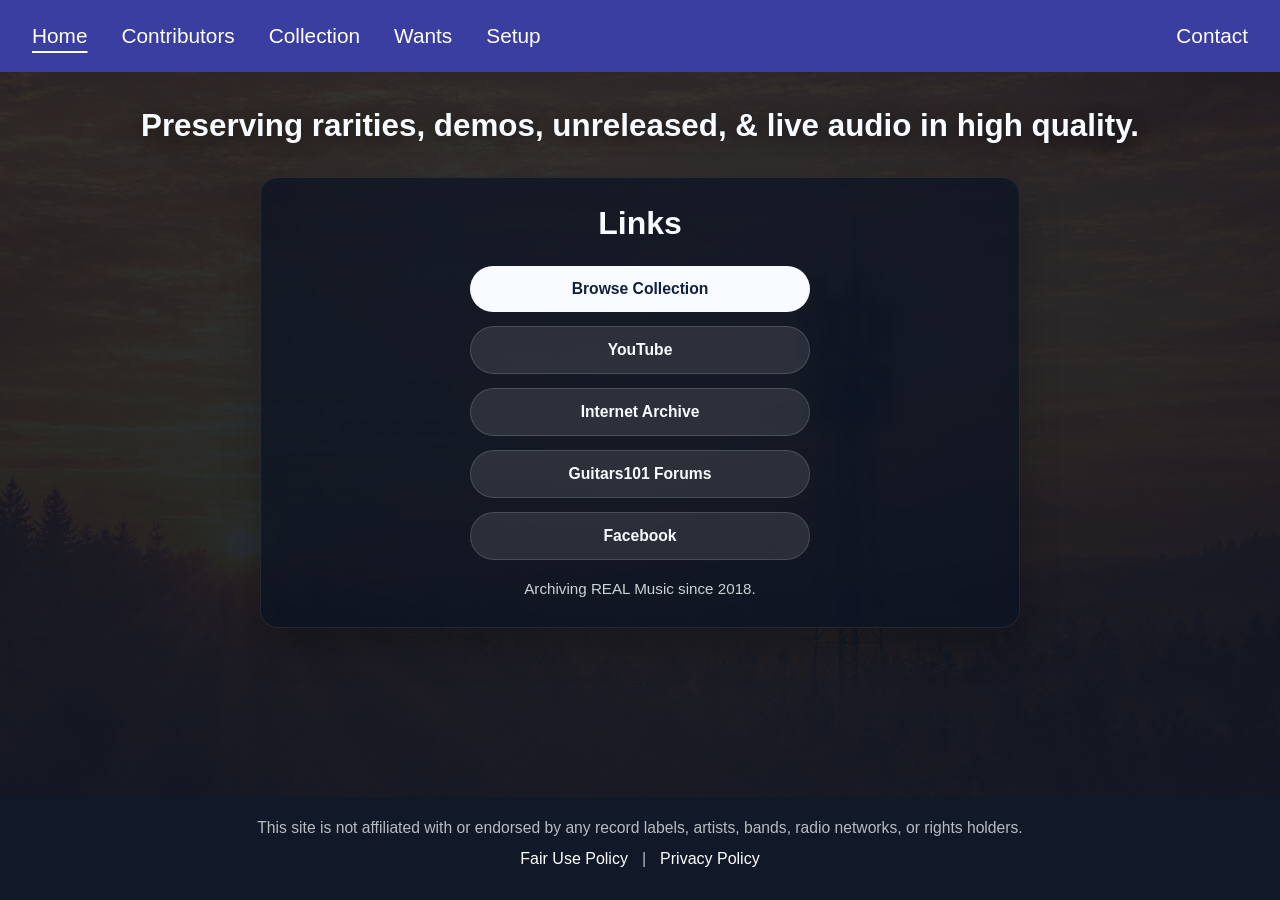
<file: index.html>
<!DOCTYPE html>
<html lang="en">
<head>
  <meta charset="UTF-8" />
  <meta name="viewport" content="width=device-width, initial-scale=1.0" />
  <title>AMixingStandPoint</title>
  <meta
    name="description"
    content="AMixingStandPoint archives rare music, demos, unreleased material, and high quality live audio, with links to the collection, YouTube channel, Internet Archive, forums, and Facebook."
  />
  <link rel="icon" type="image/png" href="logo.png" />
  <link rel="shortcut icon" href="logo.png" />
  <link rel="apple-touch-icon" href="logo.png" />
  <link rel="stylesheet" href="style.css" />
  <style>
    .home-strip {
      position: relative;
      z-index: 2;
      max-width: 1360px;
      margin: 0 auto;
      padding: 6px 24px 70px;
    }

    .home-title-wrap {
      text-align: center;
      margin-bottom: 34px;
    }

    .home-tagline {
      margin: 0;
    }

    .home-intro {
      max-width: 760px;
      margin: 0 auto 32px;
      text-align: center;
      background: rgba(10, 18, 35, 0.72);
      border: 1px solid rgba(255, 255, 255, 0.08);
      border-radius: 18px;
      padding: 26px 24px;
      backdrop-filter: blur(4px);
      box-shadow: 0 16px 40px rgba(0, 0, 0, 0.24);
    }

    .home-intro h2 {
      font-size: 2rem;
      line-height: 1.2;
      margin: 0 0 24px;
      color: #f8fbff;
    }

    .home-cta-row {
      display: flex;
      flex-direction: column;
      align-items: center;
      gap: 14px;
      margin: 0 0 18px;
    }

    .home-cta-row a {
      display: inline-block;
      width: 100%;
      max-width: 340px;
      padding: 14px 24px;
      border-radius: 999px;
      font-weight: 700;
      font-size: 0.98rem;
      text-align: center;
      transition: transform 0.2s ease, opacity 0.2s ease;
    }

    .home-cta-primary {
      background: #f8fbff;
      color: #13203d;
    }

    .home-cta-secondary {
      background: rgba(255, 255, 255, 0.1);
      color: #f8fbff;
      border: 1px solid rgba(255, 255, 255, 0.14);
    }

    .home-cta-row a:hover {
      transform: translateY(-2px);
      opacity: 0.95;
    }

    .home-subtext {
      font-size: 0.95rem;
      line-height: 1.5;
      color: rgba(248, 251, 255, 0.82);
      margin: 0;
    }

    @media (max-width: 700px) {
      .home-strip {
        padding: 0 16px 44px;
      }

      .home-title-wrap {
        margin-bottom: 24px;
      }

      .home-intro {
        padding: 22px 16px;
      }

      .home-intro h2 {
        font-size: 1.55rem;
      }

      .home-cta-row a {
        max-width: 100%;
      }
    }
  </style>
</head>
<body>
  <header class="page-header">
    <div class="page-shell">
      <nav class="top-tabs">
        <a href="index.html" class="active">Home</a>
        <a href="contributors.html">Contributors</a>
        <a href="collection.html">Collection</a>
        <a href="wants.html">Wants</a>
        <a href="about.html">Setup</a>
        <a href="contact.html" class="contact-tab">Contact</a>
      </nav>
    </div>
  </header>

  <main class="page-main">
    <div class="home-strip">
      <div class="home-title-wrap">
        <h1 class="home-tagline">Preserving rarities, demos, unreleased, & live audio in high quality.</h1>
      </div>

      <section class="home-intro">
        <h2>Links</h2>

        <div class="home-cta-row">
          <a href="collection.html" class="home-cta-primary">Browse Collection</a>
          <a href="https://www.youtube.com/@amixingstandpoint" class="home-cta-secondary" target="_blank" rel="noopener noreferrer">YouTube</a>
          <a href="https://archive.org/details/@amixingstandpoint/uploads" class="home-cta-secondary" target="_blank" rel="noopener noreferrer">Internet Archive</a>
          <a href="https://www.guitars101.com/members/amixingstandpoint.249171/" class="home-cta-secondary" target="_blank" rel="noopener noreferrer">Guitars101 Forums</a>
          <a href="https://www.facebook.com/amixingstandpoint/" class="home-cta-secondary" target="_blank" rel="noopener noreferrer">Facebook</a>
        </div>

        <p class="home-subtext">Archiving REAL Music since 2018.</p>
      </section>
    </div>
  </main>

  <footer class="site-footer">
    <div class="footer-inner">
      <p>This site is not affiliated with or endorsed by any record labels, artists, bands, radio networks, or rights holders.</p>
      <div class="footer-policy-links">
        <a href="fairuse.html">Fair Use Policy</a>
        <span class="footer-divider">|</span>
        <a href="privacy.html">Privacy Policy</a>
      </div>
    </div>
  </footer>
</body>
</html>
</file>
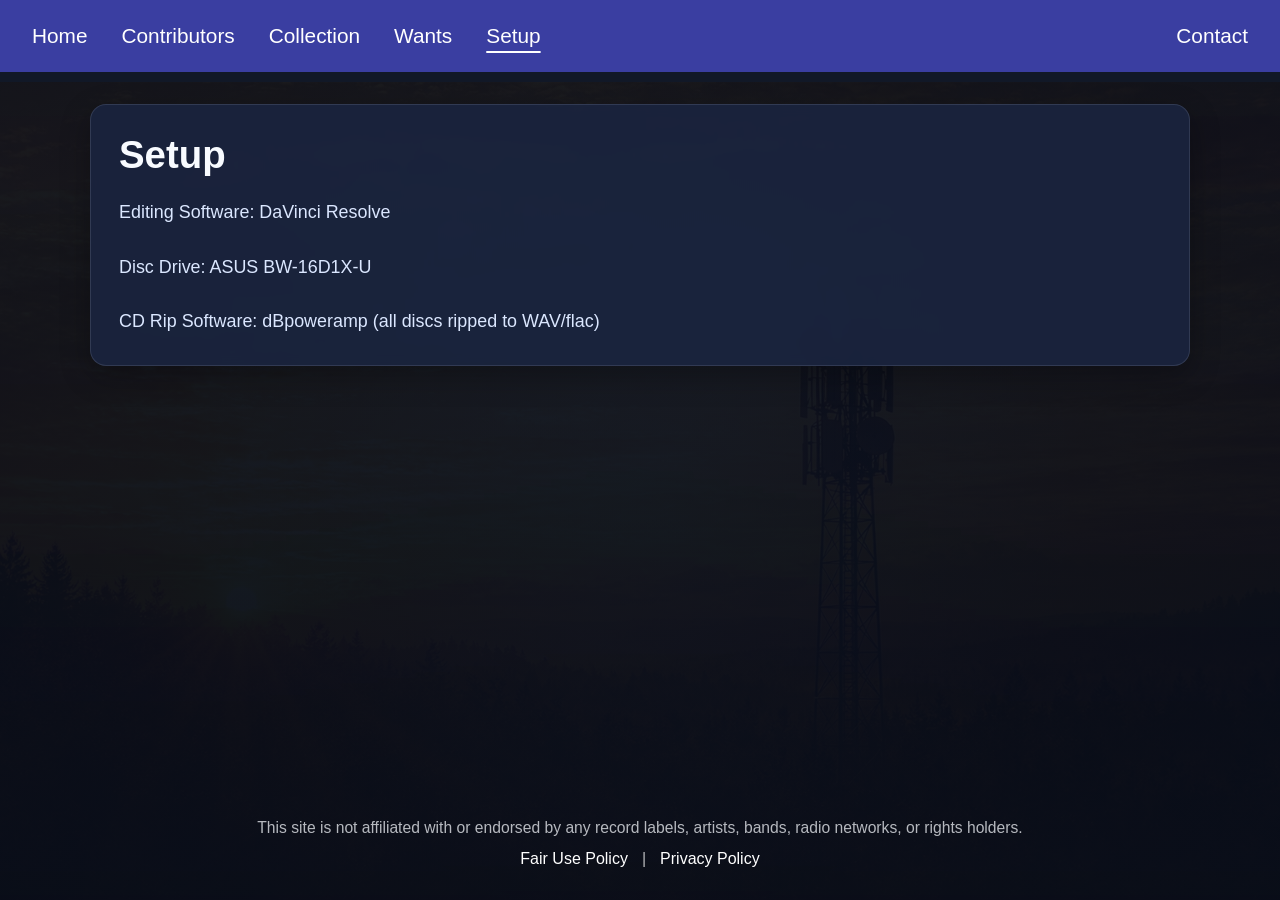
<file: about.html>
<!DOCTYPE html>
<html lang="en">
<head>
  <meta charset="UTF-8" />
  <meta name="viewport" content="width=device-width, initial-scale=1.0" />
  <title>Setup | AMixingStandPoint</title>
  <link rel="icon" type="image/png" href="logo.png" />
  <link rel="shortcut icon" href="logo.png" />
  <link rel="apple-touch-icon" href="logo.png" />
  <link rel="stylesheet" href="style.css" />
</head>
<body>
  <header class="page-header">
    <div class="page-shell">
      <nav class="top-tabs">
        <a href="index.html">Home</a>
        <a href="contributors.html">Contributors</a>
        <a href="collection.html">Collection</a>
        <a href="wants.html">Wants</a>
        <a href="about.html" class="active">Setup</a>
        <a href="contact.html" class="contact-tab">Contact</a>
      </nav>
    </div>
  </header>

  <main class="page-main setup-page">
    <div class="content-panel">
      <h2>Setup</h2>

      <p class="about-copy">
        Editing Software: DaVinci Resolve
      </p>
      <p class="about-copy">
        Disc Drive: ASUS BW-16D1X-U
      </p>
      <p class="about-copy">
        CD Rip Software: dBpoweramp (all discs ripped to WAV/flac)
      </p>
    </div>
  </main>

  <footer class="site-footer">
    <div class="footer-inner">
      <p>This site is not affiliated with or endorsed by any record labels, artists, bands, radio networks, or rights holders.</p>
      <div class="footer-policy-links">
        <a href="fairuse.html">Fair Use Policy</a>
        <span class="footer-divider">|</span>
        <a href="privacy.html">Privacy Policy</a>
      </div>
    </div>
  </footer>
</body>
</html>
</file>
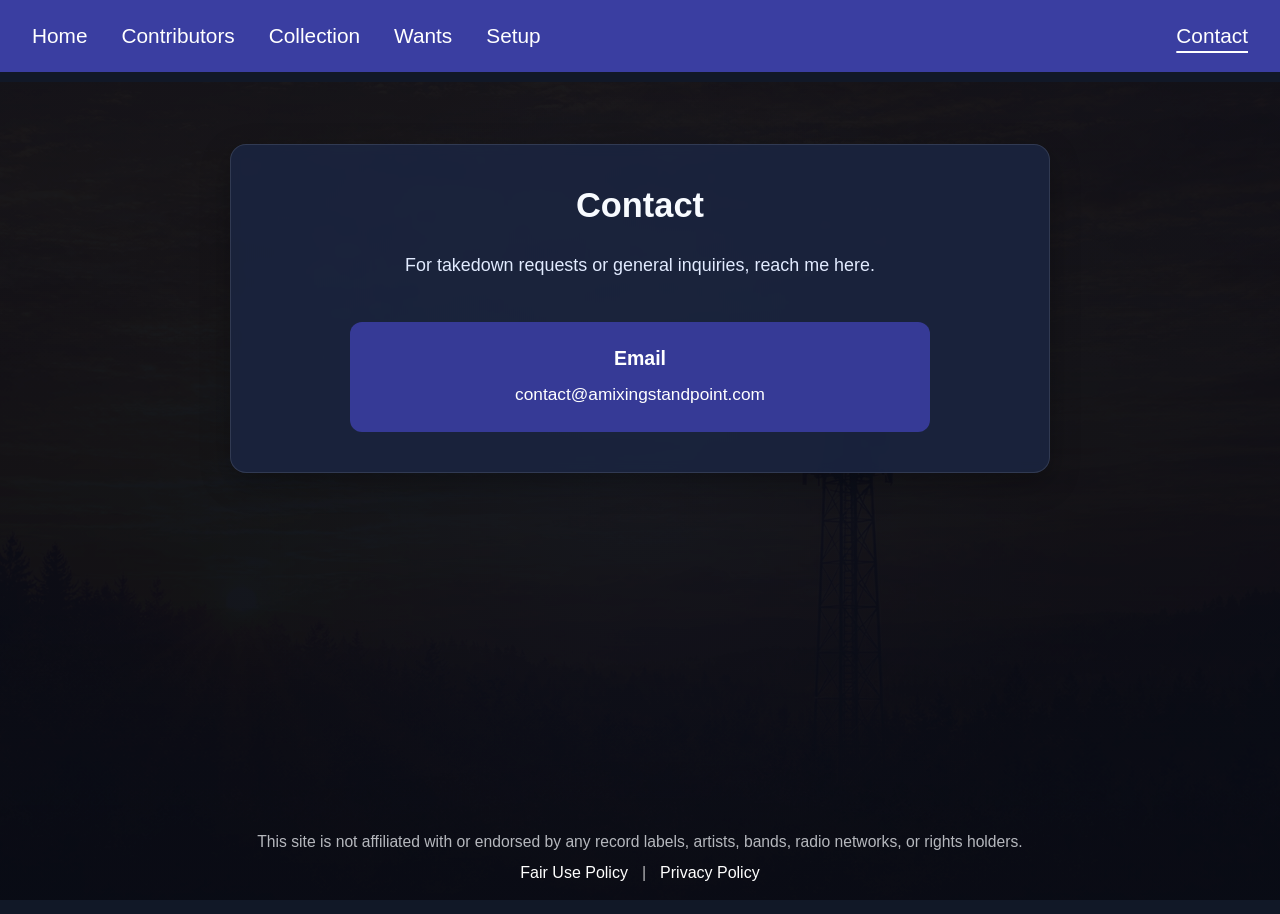
<file: contact.html>
<!DOCTYPE html>
<html lang="en">
<head>
  <meta charset="UTF-8" />
  <meta name="viewport" content="width=device-width, initial-scale=1.0" />
  <meta
    name="description"
    content="Contact AMixingStandPoint for takedown requests or general inquiries."
  />
  <title>Contact | AMixingStandPoint</title>
  <link rel="icon" type="image/png" href="logo.png" />
  <link rel="shortcut icon" href="logo.png" />
  <link rel="apple-touch-icon" href="logo.png" />
  <link rel="stylesheet" href="style.css" />
</head>
<body>
  <header class="page-header">
    <div class="page-shell">
      <nav class="top-tabs">
        <a href="index.html">Home</a>
        <a href="contributors.html">Contributors</a>
        <a href="collection.html">Collection</a>
        <a href="wants.html">Wants</a>
        <a href="about.html">Setup</a>
        <a href="contact.html" class="active contact-tab">Contact</a>
      </nav>
    </div>
  </header>

  <main class="page-main contact-page contact-center-page">
    <div class="content-panel contact-panel">
      <h1 class="page-title">Contact</h1>
      <p class="page-intro">
        For takedown requests or general inquiries, reach me here.
      </p>

      <div class="item-list contact-only">
        <a class="item-card link-card" href="mailto:contact@amixingstandpoint.com">
          <span class="item-title">Email</span>
          <span class="item-subtitle">contact@amixingstandpoint.com</span>
        </a>
      </div>
    </div>
  </main>

  <footer class="site-footer">
    <div class="footer-inner">
      <p>This site is not affiliated with or endorsed by any record labels, artists, bands, radio networks, or rights holders.</p>
      <div class="footer-policy-links">
        <a href="fairuse.html">Fair Use Policy</a>
        <span class="footer-divider">|</span>
        <a href="privacy.html">Privacy Policy</a>
      </div>
    </div>
  </footer>
</body>
</html>
</file>
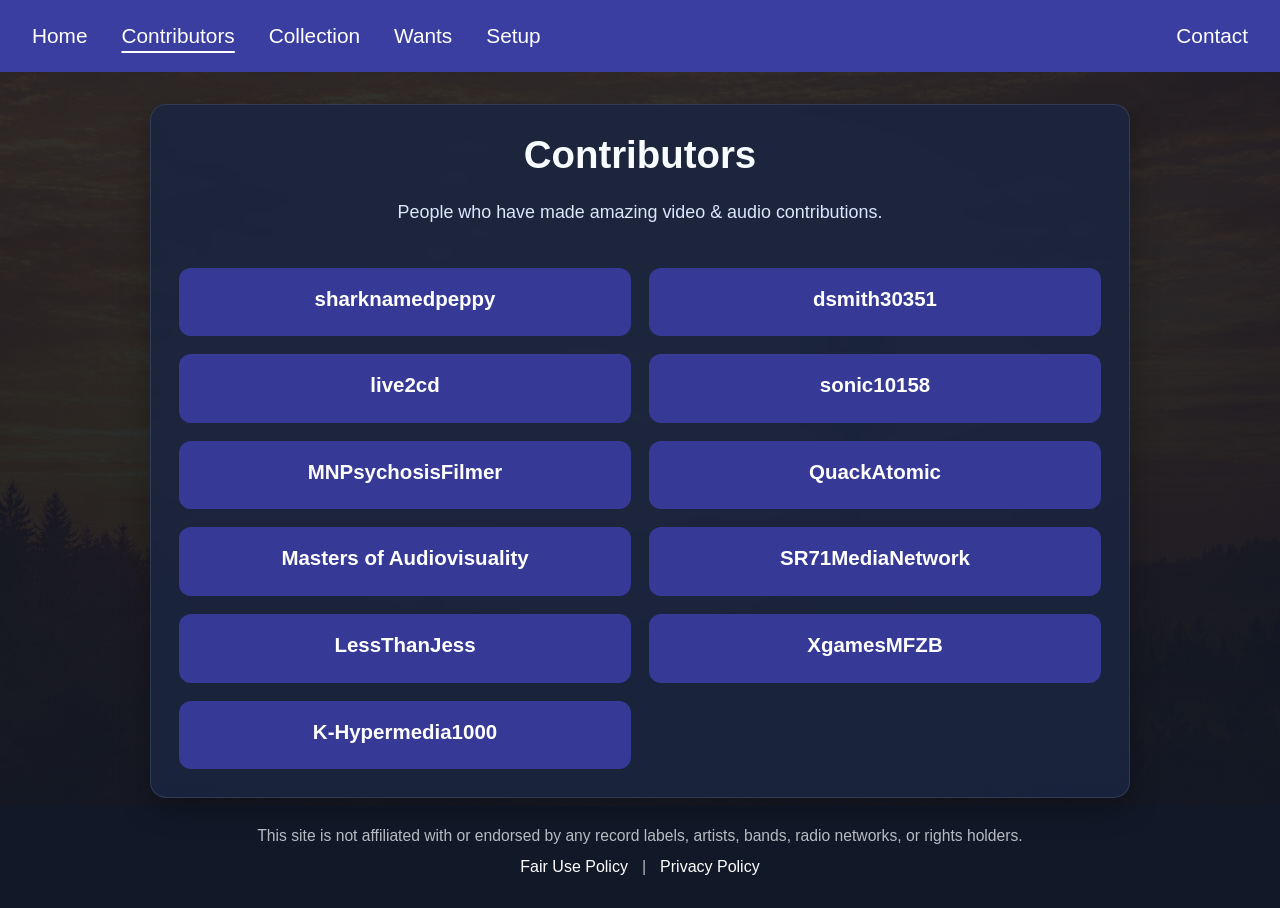
<file: contributors.html>
<!DOCTYPE html>
<html lang="en">
<head>
  <meta charset="UTF-8" />
  <meta name="viewport" content="width=device-width, initial-scale=1.0" />
  <title>Contributors | AMixingStandPoint</title>
  <link rel="icon" type="image/png" href="logo.png" />
  <link rel="shortcut icon" href="logo.png" />
  <link rel="apple-touch-icon" href="logo.png" />
  <link rel="stylesheet" href="style.css" />
</head>
<body>
  <header class="page-header">
    <div class="page-shell">
      <nav class="top-tabs">
        <a href="index.html">Home</a>
        <a href="contributors.html" class="active">Contributors</a>
        <a href="collection.html">Collection</a>
        <a href="wants.html">Wants</a>
        <a href="about.html">Setup</a>
        <a href="contact.html" class="contact-tab">Contact</a>
      </nav>
    </div>
  </header>

  <main class="page-main">
    <div class="content-panel contributors-panel">
      <h2>Contributors</h2>
      <p class="page-intro">
        People who have made amazing video & audio contributions.
      </p>

      <div class="contributors-grid">
        <a class="item-card link-card" href="https://www.youtube.com/@sharknamedpeppy" target="_blank" rel="noopener noreferrer">
          <span class="item-title">sharknamedpeppy</span>
        </a>

        <a class="item-card link-card" href="https://www.reddit.com/user/dsmith30351/" target="_blank" rel="noopener noreferrer">
          <span class="item-title">dsmith30351</span>
        </a>

        <a class="item-card link-card" href="https://www.youtube.com/@live2cd" target="_blank" rel="noopener noreferrer">
          <span class="item-title">live2cd</span>
        </a>

        <a class="item-card link-card" href="https://www.reddit.com/user/sonic10158/" target="_blank" rel="noopener noreferrer">
          <span class="item-title">sonic10158</span>
        </a>

        <a class="item-card link-card" href="https://www.youtube.com/@mnpsychosisfilmer" target="_blank" rel="noopener noreferrer">
          <span class="item-title">MNPsychosisFilmer</span>
        </a>

        <a class="item-card link-card" href="https://www.youtube.com/@QuackAtomic" target="_blank" rel="noopener noreferrer">
          <span class="item-title">QuackAtomic</span>
        </a>

        <a class="item-card link-card" href="https://www.youtube.com/@MastersOfAudiovisuality" target="_blank" rel="noopener noreferrer">
          <span class="item-title">Masters of Audiovisuality</span>
        </a>

        <a class="item-card link-card" href="https://www.youtube.com/@SR71MediaNetwork" target="_blank" rel="noopener noreferrer">
          <span class="item-title">SR71MediaNetwork</span>
        </a>

        <a class="item-card link-card" href="https://www.youtube.com/@Less-Than-Jess" target="_blank" rel="noopener noreferrer">
          <span class="item-title">LessThanJess</span>
        </a>

        <a class="item-card link-card" href="https://www.youtube.com/@xgamesmfzb5838" target="_blank" rel="noopener noreferrer">
          <span class="item-title">XgamesMFZB</span>
        </a>

        <a class="item-card link-card" href="https://www.youtube.com/@K-Hypermedia1000" target="_blank" rel="noopener noreferrer">
          <span class="item-title">K-Hypermedia1000</span>
        </a>
      </div>
    </div>
  </main>

  <footer class="site-footer">
    <div class="footer-inner">
      <p>This site is not affiliated with or endorsed by any record labels, artists, bands, radio networks, or rights holders.</p>
      <div class="footer-policy-links">
        <a href="fairuse.html">Fair Use Policy</a>
        <span class="footer-divider">|</span>
        <a href="privacy.html">Privacy Policy</a>
      </div>
    </div>
  </footer>
</body>
</html>
</file>
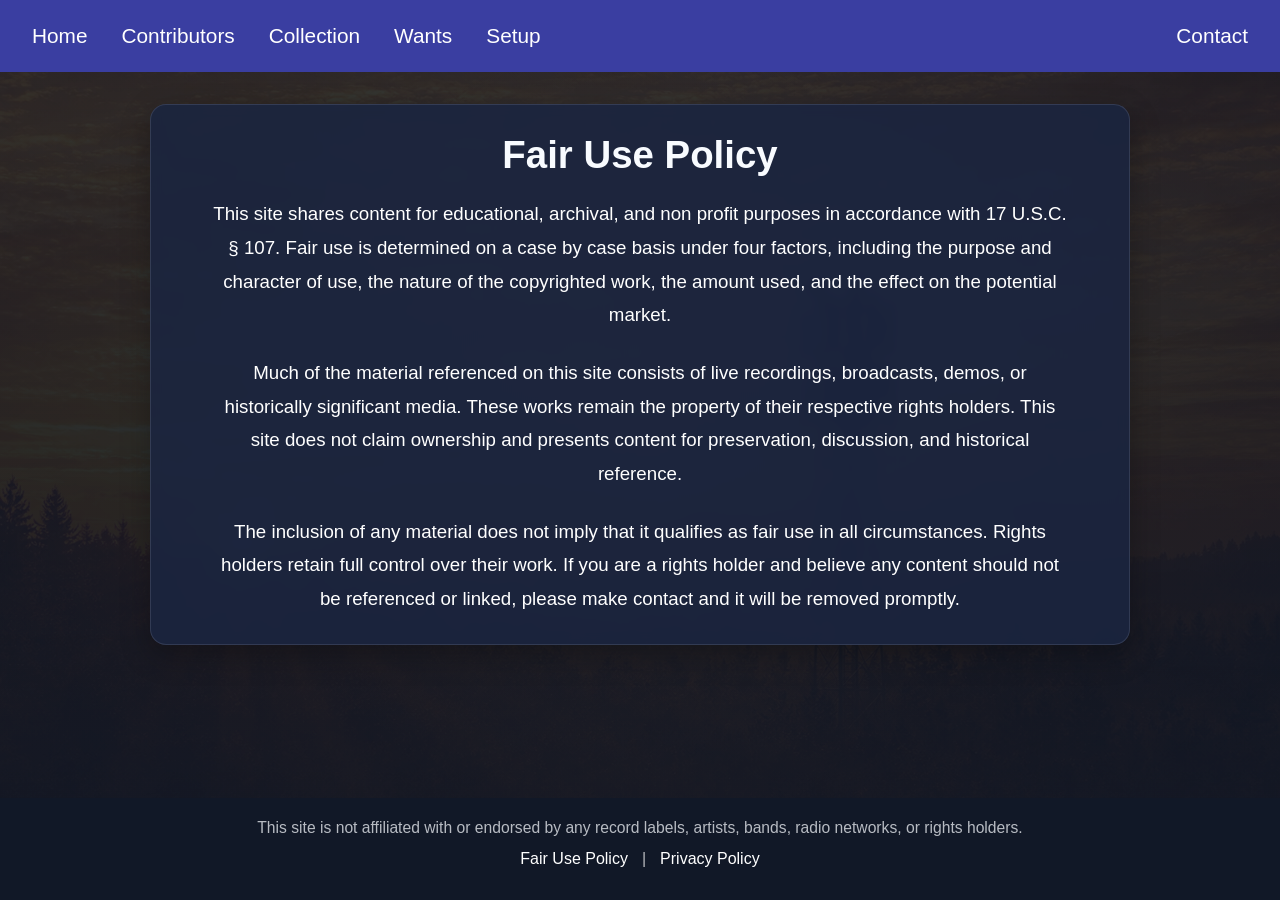
<file: fairuse.html>
<!DOCTYPE html>
<html lang="en">
<head>
  <meta charset="UTF-8" />
  <meta name="viewport" content="width=device-width, initial-scale=1.0" />
  <title>Fair Use Policy | AMixingStandPoint</title>
  <meta
    name="description"
    content="Fair Use Policy for AMixingStandPoint."
  />
  <link rel="icon" type="image/png" href="logo.png" />
  <link rel="shortcut icon" href="logo.png" />
  <link rel="apple-touch-icon" href="logo.png" />
  <link rel="stylesheet" href="style.css" />
</head>
<body>
  <header class="page-header">
    <div class="page-shell">
      <nav class="top-tabs">
        <a href="index.html">Home</a>
        <a href="contributors.html">Contributors</a>
        <a href="collection.html">Collection</a>
        <a href="wants.html">Wants</a>
        <a href="about.html">Setup</a>
        <a href="contact.html" class="contact-tab">Contact</a>
      </nav>
    </div>
  </header>

  <main class="page-main">
    <div class="content-panel fairuse-panel">
      <h2>Fair Use Policy</h2>

      <p class="about-copy">
        This site shares content for educational, archival, and non profit purposes in accordance with 17 U.S.C. § 107. Fair use is determined on a case by case basis under four factors, including the purpose and character of use, the nature of the copyrighted work, the amount used, and the effect on the potential market.
      </p>

      <p class="about-copy">
        Much of the material referenced on this site consists of live recordings, broadcasts, demos, or historically significant media. These works remain the property of their respective rights holders. This site does not claim ownership and presents content for preservation, discussion, and historical reference.
      </p>

      <p class="about-copy">
        The inclusion of any material does not imply that it qualifies as fair use in all circumstances. Rights holders retain full control over their work. If you are a rights holder and believe any content should not be referenced or linked, please make contact and it will be removed promptly.
      </p>
    </div>
  </main>

  <footer class="site-footer">
    <div class="footer-inner">
      <p>This site is not affiliated with or endorsed by any record labels, artists, bands, radio networks, or rights holders.</p>
      <div class="footer-policy-links">
        <a href="fairuse.html">Fair Use Policy</a>
        <span class="footer-divider">|</span>
        <a href="privacy.html">Privacy Policy</a>
      </div>
    </div>
  </footer>
</body>
</html>
</file>
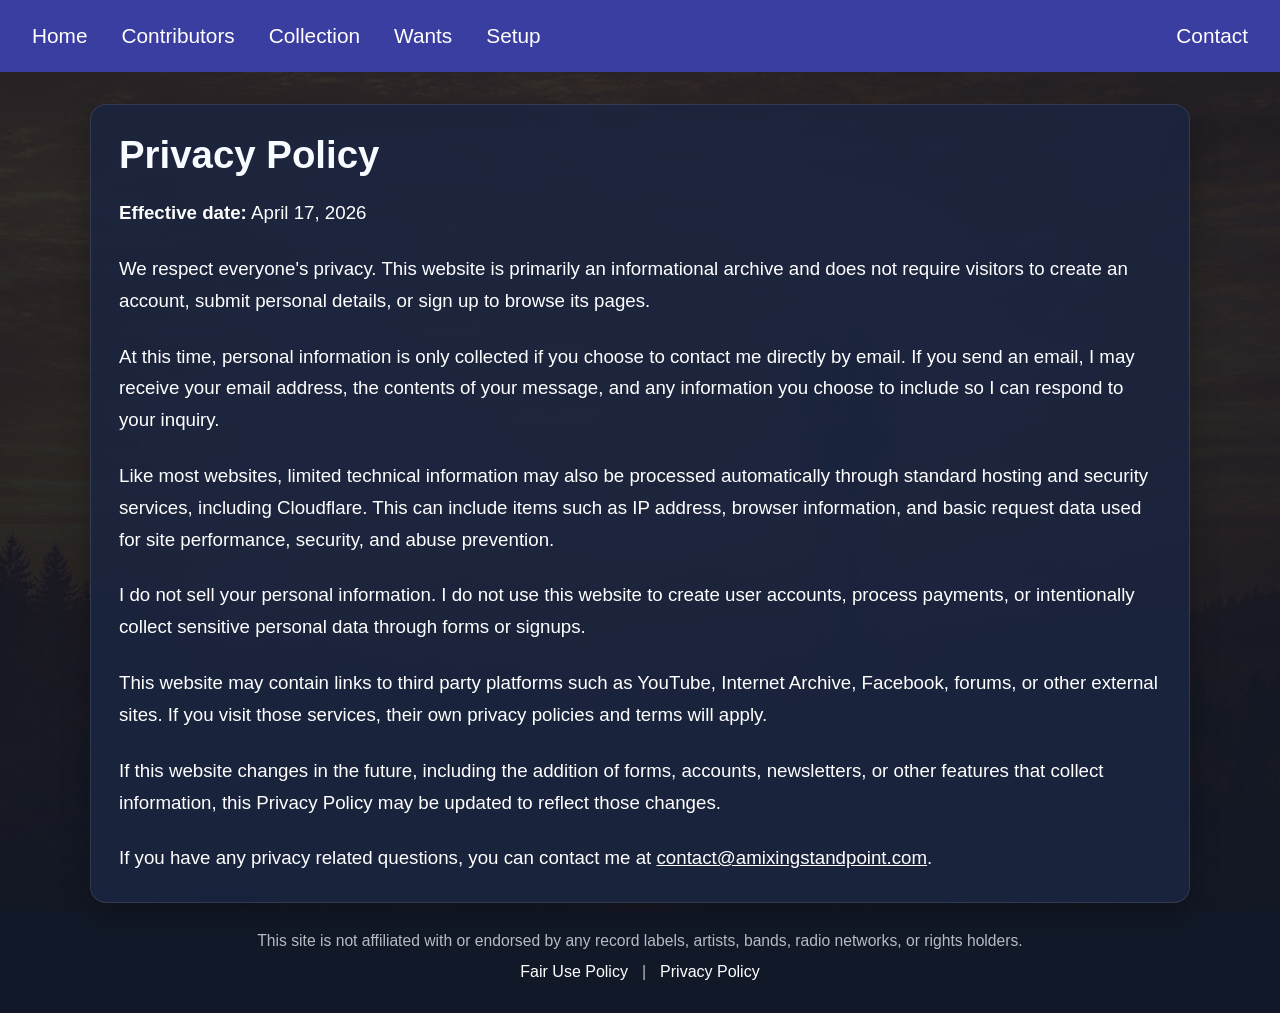
<file: privacy.html>
<!DOCTYPE html>
<html lang="en">
<head>
  <meta charset="UTF-8" />
  <meta name="viewport" content="width=device-width, initial-scale=1.0" />
  <title>Privacy Policy | AMixingStandPoint</title>
  <meta
    name="description"
    content="Privacy Policy for AMixingStandPoint."
  />
  <link rel="icon" type="image/png" href="logo.png" />
  <link rel="shortcut icon" href="logo.png" />
  <link rel="apple-touch-icon" href="logo.png" />
  <link rel="stylesheet" href="style.css" />
</head>
<body>
  <header class="page-header">
    <div class="page-shell">
      <nav class="top-tabs">
        <a href="index.html">Home</a>
        <a href="contributors.html">Contributors</a>
        <a href="collection.html">Collection</a>
        <a href="wants.html">Wants</a>
        <a href="about.html">Setup</a>
        <a href="contact.html" class="contact-tab">Contact</a>
      </nav>
    </div>
  </header>

  <main class="page-main privacy-page">
    <div class="content-panel privacy-panel">
      <h2>Privacy Policy</h2>

      <p class="about-copy"><strong>Effective date:</strong> April 17, 2026</p>

      <p class="about-copy">
        We respect everyone's privacy. This website is primarily an informational archive and does not require visitors to create an account, submit personal details, or sign up to browse its pages.
      </p>

      <p class="about-copy">
        At this time, personal information is only collected if you choose to contact me directly by email. If you send an email, I may receive your email address, the contents of your message, and any information you choose to include so I can respond to your inquiry.
      </p>

      <p class="about-copy">
        Like most websites, limited technical information may also be processed automatically through standard hosting and security services, including Cloudflare. This can include items such as IP address, browser information, and basic request data used for site performance, security, and abuse prevention.
      </p>

      <p class="about-copy">
        I do not sell your personal information. I do not use this website to create user accounts, process payments, or intentionally collect sensitive personal data through forms or signups.
      </p>

      <p class="about-copy">
        This website may contain links to third party platforms such as YouTube, Internet Archive, Facebook, forums, or other external sites. If you visit those services, their own privacy policies and terms will apply.
      </p>

      <p class="about-copy">
        If this website changes in the future, including the addition of forms, accounts, newsletters, or other features that collect information, this Privacy Policy may be updated to reflect those changes.
      </p>

      <p class="about-copy">
        If you have any privacy related questions, you can contact me at <a href="mailto:contact@amixingstandpoint.com" class="inline-link">contact@amixingstandpoint.com</a>.
      </p>
    </div>
  </main>

  <footer class="site-footer">
    <div class="footer-inner">
      <p>This site is not affiliated with or endorsed by any record labels, artists, bands, radio networks, or rights holders.</p>
      <div class="footer-policy-links">
        <a href="fairuse.html">Fair Use Policy</a>
        <span class="footer-divider">|</span>
        <a href="privacy.html">Privacy Policy</a>
      </div>
    </div>
  </footer>
</body>
</html>
</file>
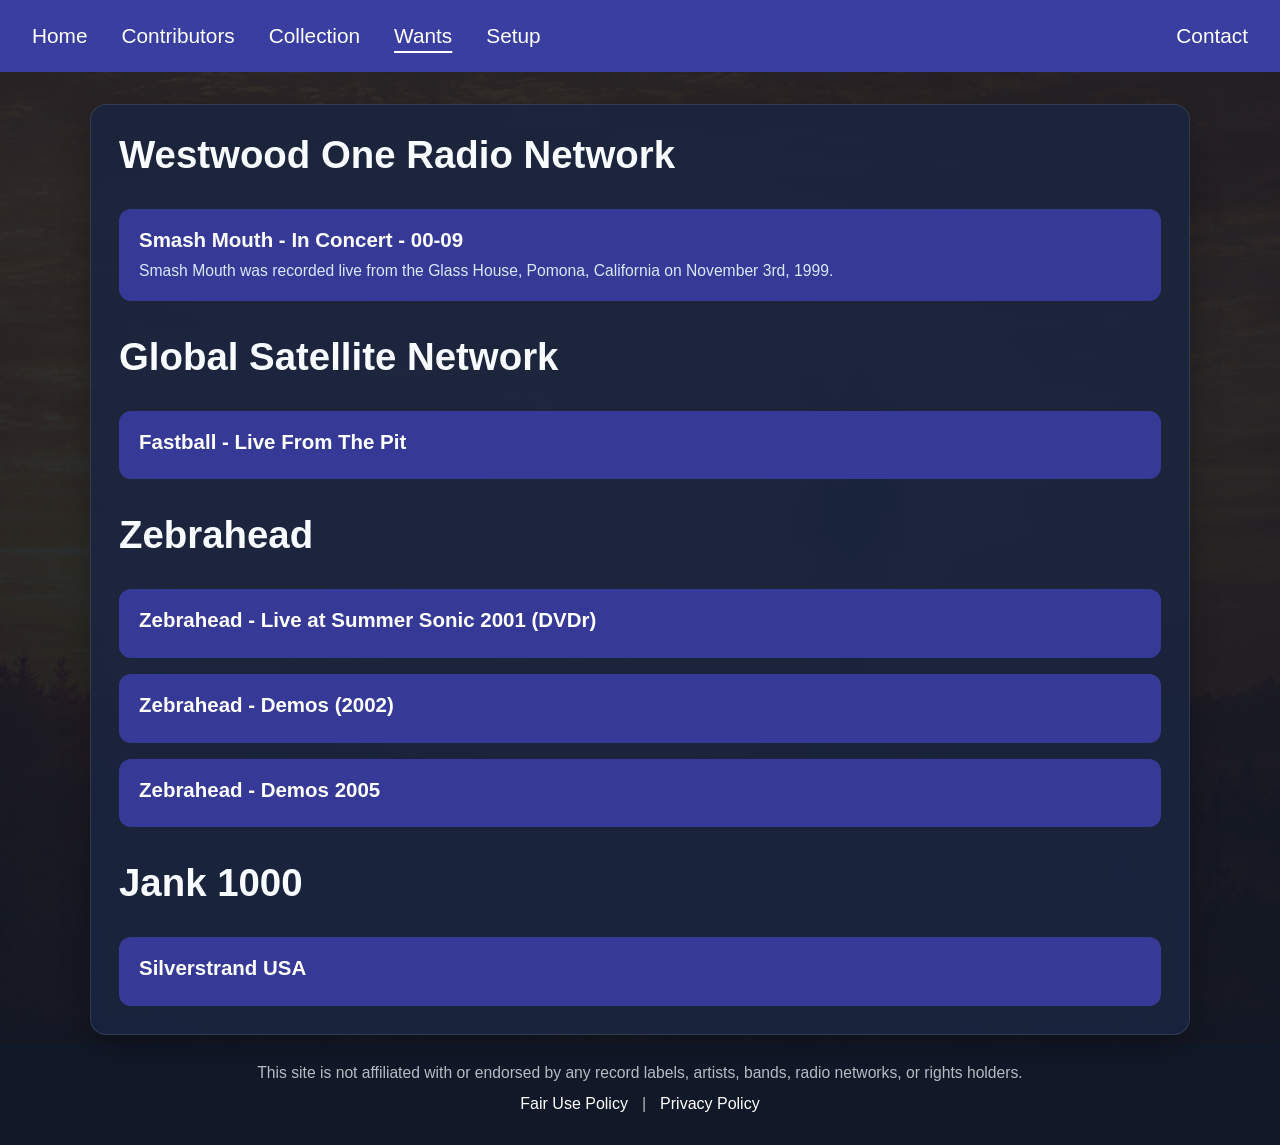
<file: wants.html>
<!DOCTYPE html>
<html lang="en">
<head>
  <meta charset="UTF-8" />
  <meta name="viewport" content="width=device-width, initial-scale=1.0" />
  <title>Wants | AMixingStandPoint</title>
  <link rel="icon" type="image/png" href="logo.png" />
  <link rel="shortcut icon" href="logo.png" />
  <link rel="apple-touch-icon" href="logo.png" />
  <link rel="stylesheet" href="style.css" />
</head>
<body>
  <header class="page-header">
    <div class="page-shell">
      <nav class="top-tabs">
        <a href="index.html">Home</a>
        <a href="contributors.html">Contributors</a>
        <a href="collection.html">Collection</a>
        <a href="wants.html" class="active">Wants</a>
        <a href="about.html">Setup</a>
        <a href="contact.html" class="contact-tab">Contact</a>
      </nav>
    </div>
  </header>

  <main class="page-main">
    <div class="content-panel">
      <h2>Westwood One Radio Network</h2>

      <div class="item-list" style="gap: 16px;">
        <a
          class="item-card link-card"
          href="https://www.discogs.com/release/12351192-Smash-Mouth-Garbage-In-Concert"
          target="_blank"
          rel="noopener noreferrer"
        >
          <span class="item-title">Smash Mouth - In Concert - 00-09</span>
          <span class="item-subtitle">Smash Mouth was recorded live from the Glass House, Pomona, California on November 3rd, 1999.</span>
        </a>
      </div>

      <h2 style="margin-top: 22px;">Global Satellite Network</h2>

      <div class="item-list" style="gap: 16px;">
        <a
          class="item-card link-card"
          href="https://www.discogs.com/release/35012546-Fastball-Live-From-The-Pit"
          target="_blank"
          rel="noopener noreferrer"
        >
          <span class="item-title">Fastball - Live From The Pit</span>
        </a>
      </div>

      <h2 style="margin-top: 22px;">Zebrahead</h2>

      <div class="item-list" style="gap: 16px;">
        <a
          class="item-card link-card"
          href="https://www.discogs.com/release/37082172-Zebrahead-Summer-Sonic-2001?redirected=true"
          target="_blank"
          rel="noopener noreferrer"
        >
          <span class="item-title">Zebrahead - Live at Summer Sonic 2001 (DVDr)</span>
        </a>

        <a
          class="item-card link-card"
          href="https://www.discogs.com/release/15818434-Zebrahead-Demos"
          target="_blank"
          rel="noopener noreferrer"
        >
          <span class="item-title">Zebrahead - Demos (2002)</span>
        </a>

        <a
          class="item-card link-card"
          href="https://www.discogs.com/release/19777039-Zebrahead-August-2005"
          target="_blank"
          rel="noopener noreferrer"
        >
          <span class="item-title">Zebrahead - Demos 2005</span>
        </a>
      </div>

      <h2 style="margin-top: 22px;">Jank 1000</h2>

      <div class="item-list" style="gap: 16px;">
        <a
          class="item-card link-card"
          href="https://www.tapatalk.com/groups/zebrahead12743/viewtopic.php?p=58488#p58488"
          target="_blank"
          rel="noopener noreferrer"
        >
          <span class="item-title">Silverstrand USA</span>
        </a>
      </div>
    </div>
  </main>

  <footer class="site-footer">
    <div class="footer-inner">
      <p>This site is not affiliated with or endorsed by any record labels, artists, bands, radio networks, or rights holders.</p>
      <div class="footer-policy-links">
        <a href="fairuse.html">Fair Use Policy</a>
        <span class="footer-divider">|</span>
        <a href="privacy.html">Privacy Policy</a>
      </div>
    </div>
  </footer>
</body>
</html>
</file>
<file: style.css>
* {
  margin: 0;
  padding: 0;
  box-sizing: border-box;
}

html {
  height: 100%;
}

body {
  font-family: Arial, Helvetica, sans-serif;
  background: #111827;
  color: #f8fbff;
  min-height: 100vh;
  display: flex;
  flex-direction: column;
}

a {
  text-decoration: none;
}

.home-title-wrap h1 {
  font-size: clamp(1.45rem, 2.45vw, 2.45rem);
  line-height: 1.05;
  margin-bottom: 12px;
  text-shadow: 0 4px 20px rgba(0, 0, 0, 0.45);
  white-space: nowrap;
}

.home-page {
  padding: 0;
}

.home-box {
  width: 100%;
  max-width: none;
  margin: 0;
}

.top-tabs {
  width: 100%;
  background-color: #3a3ea1;
  border-radius: 0;
  padding: 24px 32px;
  display: flex;
  justify-content: flex-start;
  align-items: center;
  gap: 34px;
  flex-wrap: wrap;
  position: relative;
  z-index: 5;
}

.top-tabs a {
  color: #ffffff;
  font-size: 1.3rem;
  font-weight: 500;
  transition: opacity 0.2s ease;
}

.top-tabs a:hover {
  opacity: 0.82;
}

.top-tabs a.active {
  text-decoration: underline;
  text-underline-offset: 8px;
}

.top-tabs .contact-tab {
  margin-left: auto;
}

.page-header {
  padding: 0;
  background-color: #3a3ea1;
  position: relative;
  z-index: 10;
}

.page-shell {
  width: 100%;
  max-width: none;
  margin: 0;
}

.page-main {
  position: relative;
  flex: 1;
  padding: 32px 20px 8px;
  overflow: visible;
}

.home-strip {
  position: relative;
  z-index: 2;
  max-width: 1360px;
  margin: 0 auto;
  padding-top: 40px;
  padding-bottom: 0;
}

.page-main::before {
  content: "";
  position: absolute;
  inset: 0;
  background-image: url("RadioSunset.png");
  background-size: cover;
  background-position: 66% center;
  background-repeat: no-repeat;
  opacity: 0.38;
  filter: saturate(0.95) brightness(0.72);
  z-index: 0;
}

.page-main::after {
  content: "";
  position: absolute;
  inset: 0;
  background:
    linear-gradient(to bottom, rgba(17, 24, 39, 0.45), rgba(17, 24, 39, 0.72)),
    radial-gradient(circle at center, rgba(255, 215, 130, 0.08), transparent 55%);
  z-index: 1;
}

.page-main.collection-page::before {
  content: "";
  position: fixed;
  top: 82px;
  left: 0;
  width: 100%;
  height: calc(100vh - 82px);
  background-image: url("RadioSunset.png");
  background-size: cover;
  background-position: 66% center;
  background-repeat: no-repeat;
  opacity: 0.34;
  filter: saturate(0.82) brightness(0.62);
  z-index: 0;
  pointer-events: none;
}

.page-main.collection-page::after {
  content: "";
  position: fixed;
  top: 82px;
  left: 0;
  width: 100%;
  height: calc(100vh - 82px);
  background:
    linear-gradient(to bottom, rgba(10, 16, 28, 0.58), rgba(10, 16, 28, 0.78)),
    radial-gradient(circle at center, rgba(255, 210, 140, 0.08), transparent 58%);
  z-index: 1;
  pointer-events: none;
}

.page-main.setup-page::before {
  content: "";
  position: fixed;
  top: 82px;
  left: 0;
  width: 100%;
  height: calc(100vh - 82px);
  background-image: url("RadioSunset.png");
  background-size: cover;
  background-position: 66% center;
  background-repeat: no-repeat;
  opacity: 0.34;
  filter: saturate(0.9) brightness(0.55);
  z-index: 0;
  pointer-events: none;
}

.page-main.setup-page::after {
  content: "";
  position: fixed;
  top: 82px;
  left: 0;
  width: 100%;
  height: calc(100vh - 82px);
  background:
    linear-gradient(to bottom, rgba(7, 12, 24, 0.62), rgba(7, 12, 24, 0.82)),
    radial-gradient(circle at center, rgba(70, 150, 255, 0.08), transparent 58%);
  z-index: 1;
  pointer-events: none;
}

.page-main.contact-page::before {
  content: "";
  position: fixed;
  top: 82px;
  left: 0;
  width: 100%;
  height: calc(100vh - 82px);
  background-image: url("RadioSunset.png");
  background-size: cover;
  background-position: 66% center;
  background-repeat: no-repeat;
  opacity: 0.34;
  filter: saturate(0.95) brightness(0.55);
  z-index: 0;
  pointer-events: none;
}

.page-main.contact-page::after {
  content: "";
  position: fixed;
  top: 82px;
  left: 0;
  width: 100%;
  height: calc(100vh - 82px);
  background:
    linear-gradient(to bottom, rgba(7, 10, 20, 0.62), rgba(7, 10, 20, 0.84)),
    radial-gradient(circle at center, rgba(120, 150, 255, 0.10), transparent 58%);
  z-index: 1;
  pointer-events: none;
}

.content-panel {
  position: relative;
  z-index: 2;
  max-width: 1100px;
  margin: 0 auto;
  background: rgba(27, 37, 64, 0.88);
  border: 1px solid rgba(219, 231, 255, 0.12);
  border-radius: 16px;
  padding: 28px 28px;
  box-shadow: 0 10px 30px rgba(0, 0, 0, 0.28);
  backdrop-filter: blur(6px);
  display: flex;
  flex-direction: column;
  gap: 12px;
}

.contact-center-page {
  display: flex;
  align-items: flex-start;
  justify-content: center;
  min-height: calc(100vh - 160px);
  padding: 72px 20px 32px;
}

.contact-panel {
  width: 100%;
  max-width: 820px;
  text-align: center;
  padding: 40px 32px;
}

.contributors-panel {
  max-width: 980px;
  text-align: center;
}

.content-panel h2 {
  color: #f8fbff;
  font-size: 2.4rem;
  margin-bottom: 8px;
  line-height: 1.15;
}

.page-title {
  margin: 0 0 12px;
  font-size: 2.15rem;
  line-height: 1.2;
  color: #f8fbff;
}

.page-intro,
.about-copy {
  color: #dbe7ff;
  font-size: 1.12rem;
  line-height: 1.7;
}

.contact-panel .page-intro {
  max-width: 620px;
  margin: 0 auto 28px;
  font-size: 1.12rem;
  line-height: 1.75;
  color: #e2ebff;
}

.privacy-panel .about-copy,
.fairuse-panel .about-copy {
  color: #ffffff;
  font-size: 1.17rem;
}

.privacy-panel .inline-link {
  color: #ffffff;
  text-decoration: underline;
}

.about-copy + .about-copy {
  margin-top: 12px;
}

.item-list {
  display: grid;
  grid-template-columns: 1fr;
  gap: 12px;
  margin-top: 12px;
}

.item-card {
  display: block;
  background: rgba(58, 62, 161, 0.9);
  border: none;
  border-radius: 12px;
  padding: 18px 20px;
  transition: transform 0.18s ease, background 0.18s ease;
}

.item-title {
  display: block;
  color: #ffffff;
  font-size: 1.28rem;
  font-weight: 700;
  margin-bottom: 6px;
  line-height: 1.3;
}

.item-subtitle {
  display: block;
  color: #dbe7ff;
  font-size: 0.98rem;
  line-height: 1.45;
}

.item-list.contact-only {
  display: flex;
  justify-content: center;
  margin-top: 0;
}

.item-list.contact-only .item-card {
  width: 100%;
  max-width: 580px;
  text-align: center;
  padding: 24px 26px;
  display: block;
  background: rgba(58, 62, 161, 0.9);
  border: none;
  border-radius: 12px;
  color: #ffffff;
}

.contact-panel .item-title {
  display: block;
  font-size: 1.22rem;
  margin-bottom: 10px;
  color: #ffffff;
  font-weight: 700;
}

.contact-panel .item-subtitle {
  display: block;
  font-size: 1.08rem;
  line-height: 1.55;
  word-break: break-word;
  color: #ffffff;
}

.link-card {
  transition: transform 0.18s ease, background 0.18s ease, box-shadow 0.18s ease;
}

.link-card:hover {
  background: rgba(47, 51, 138, 0.97);
  transform: translateY(-3px);
  box-shadow: 0 12px 28px rgba(0, 0, 0, 0.24);
}

.contributors-panel h2,
.contributors-panel .page-intro,
.contributors-grid .item-card,
.contributors-grid .item-title {
  text-align: center;
}

.contributors-grid {
  display: grid;
  grid-template-columns: repeat(2, minmax(0, 1fr));
  gap: 18px;
  margin-top: 28px;
  align-items: stretch;
}

.contributors-grid .item-card {
  width: 100%;
  margin: 0;
}

.dropdown-card {
  width: 100%;
}

.dropdown-card + .dropdown-card {
  margin-top: 18px;
}

.dropdown-toggle,
.nested-dropdown-toggle {
  width: 100%;
  border: none;
  border-radius: 12px;
  background: #3148b8;
  color: #ffffff;
  padding: 22px 26px;
  font-size: 1.4rem;
  font-weight: 700;
  text-align: left;
  display: flex;
  align-items: center;
  justify-content: space-between;
  cursor: pointer;
  transition: background 0.2s ease, transform 0.18s ease;
}

.dropdown-toggle:hover,
.nested-dropdown-toggle:hover {
  background: #2d43ad;
  transform: translateY(-2px);
}

.dropdown-arrow {
  font-size: 1.8rem;
  font-weight: 400;
  line-height: 1;
}

.dropdown-content,
.nested-dropdown-content {
  max-height: 0;
  overflow: hidden;
  opacity: 0;
  transition:
    max-height 0.38s ease,
    opacity 0.25s ease,
    margin-top 0.25s ease;
  margin-top: 0;
}

.dropdown-content.open,
.nested-dropdown-content.open {
  opacity: 1;
  margin-top: 14px;
}

.dropdown-inner {
  background: rgba(20, 28, 52, 0.9);
  border: 1px solid rgba(219, 231, 255, 0.12);
  border-radius: 12px;
  padding: 18px 20px;
}

.nested-dropdown-card {
  margin-top: 18px;
}

.nested-dropdown-toggle {
  background: rgba(49, 72, 184, 0.78);
  font-size: 1.16rem;
  padding: 16px 18px;
}

.nested-dropdown-toggle:hover {
  background: rgba(49, 72, 184, 0.96);
}

.nested-dropdown-inner {
  background: rgba(12, 18, 36, 0.92);
  border: 1px solid rgba(219, 231, 255, 0.1);
  border-radius: 12px;
  padding: 14px 16px;
}

.archive-list {
  list-style: none;
  display: grid;
  gap: 12px;
  margin: 0;
  padding: 0;
}

.archive-list li {
  color: #e8f0ff;
  font-size: 1.08rem;
  line-height: 1.5;
  padding: 10px 12px;
  border-radius: 8px;
  background: rgba(49, 72, 184, 0.22);
  transition: background 0.18s ease, box-shadow 0.18s ease;
}

.archive-list li a {
  display: block;
  margin: -10px -12px;
  padding: 10px 12px;
  border-radius: 8px;
  color: inherit;
  text-decoration: none;
}

.archive-list li:has(a) {
  cursor: pointer;
}

.archive-list li:has(a):hover {
  background: rgba(49, 72, 184, 0.34);
  box-shadow: 0 0 0 1px rgba(219, 231, 255, 0.08);
}

.site-footer {
  position: relative;
  z-index: 2;
  width: 100%;
  padding: 18px 20px 32px;
  text-align: center;
  margin-top: auto;
}

.footer-inner {
  width: 100%;
  max-width: 1360px;
  margin: 0 auto;
  display: flex;
  flex-direction: column;
  align-items: center;
  justify-content: center;
  gap: 10px;
  padding: 0 24px;
  text-align: center;
}

.site-footer p {
  font-size: 0.98rem;
  color: rgba(248, 251, 255, 0.72);
  line-height: 1.5;
  margin: 0;
}

.site-footer a {
  color: #ffffff;
}

.site-footer a:hover {
  opacity: 0.82;
}

.footer-policy-links {
  display: flex;
  align-items: center;
  justify-content: center;
  gap: 14px;
  flex-wrap: wrap;
}

.footer-divider {
  color: rgba(255, 255, 255, 0.7);
}

.fairuse-panel {
  max-width: 980px;
  text-align: center;
  align-items: center;
}

.fairuse-panel h2 {
  width: 100%;
  text-align: center;
}

.fairuse-panel .about-copy {
  width: 100%;
  max-width: 860px;
  text-align: center;
  line-height: 1.8;
}

@media (max-width: 700px) {
  .top-tabs {
    gap: 20px;
    padding: 20px 18px;
  }

  .top-tabs a {
    font-size: 1.02rem;
  }

  .top-tabs .contact-tab {
    margin-left: 0;
  }

  .page-main {
    padding: 22px 14px 12px;
    min-height: calc(100vh - 118px);
  }

  .page-main.collection-page::before,
  .page-main.collection-page::after,
  .page-main.setup-page::before,
  .page-main.setup-page::after,
  .page-main.contact-page::before,
  .page-main.contact-page::after {
    top: 118px;
    height: calc(100vh - 118px);
  }

  .home-strip {
    padding-top: 20px;
  }

  .home-title-wrap h1 {
    white-space: normal;
  }

  .content-panel {
    padding: 20px 16px;
    border-radius: 12px;
    gap: 10px;
  }

  .contact-center-page {
    padding: 56px 16px 24px;
  }

  .contact-panel {
    padding: 28px 18px;
  }

  .content-panel h2 {
    font-size: 1.85rem;
    margin-bottom: 6px;
  }

  .page-title {
    font-size: 1.8rem;
  }

  .contact-panel .page-intro {
    font-size: 1.02rem;
    margin: 0 auto 24px;
  }

  .item-list {
    gap: 10px;
    margin-top: 10px;
  }

  .item-title {
    font-size: 1.12rem;
  }

  .item-card {
    padding: 16px 16px;
  }

  .item-list.contact-only .item-card {
    padding: 20px 16px;
  }

  .contact-panel .item-title {
    font-size: 1.12rem;
  }

  .contact-panel .item-subtitle {
    font-size: 1rem;
  }

  .contributors-grid {
    grid-template-columns: 1fr;
  }

  .dropdown-toggle {
    font-size: 1.2rem;
    padding: 18px 18px;
  }

  .nested-dropdown-toggle {
    font-size: 1.02rem;
    padding: 15px 16px;
  }

  .archive-list li {
    font-size: 1rem;
  }

  .site-footer {
    padding: 10px 16px 22px;
  }

  .site-footer p {
    font-size: 0.8rem;
  }

  .footer-inner {
    padding: 0 16px;
  }

  .footer-policy-links {
    gap: 10px;
  }

  .fairuse-panel .about-copy {
    font-size: 1.02rem;
    line-height: 1.75;
  }
}
</file>
